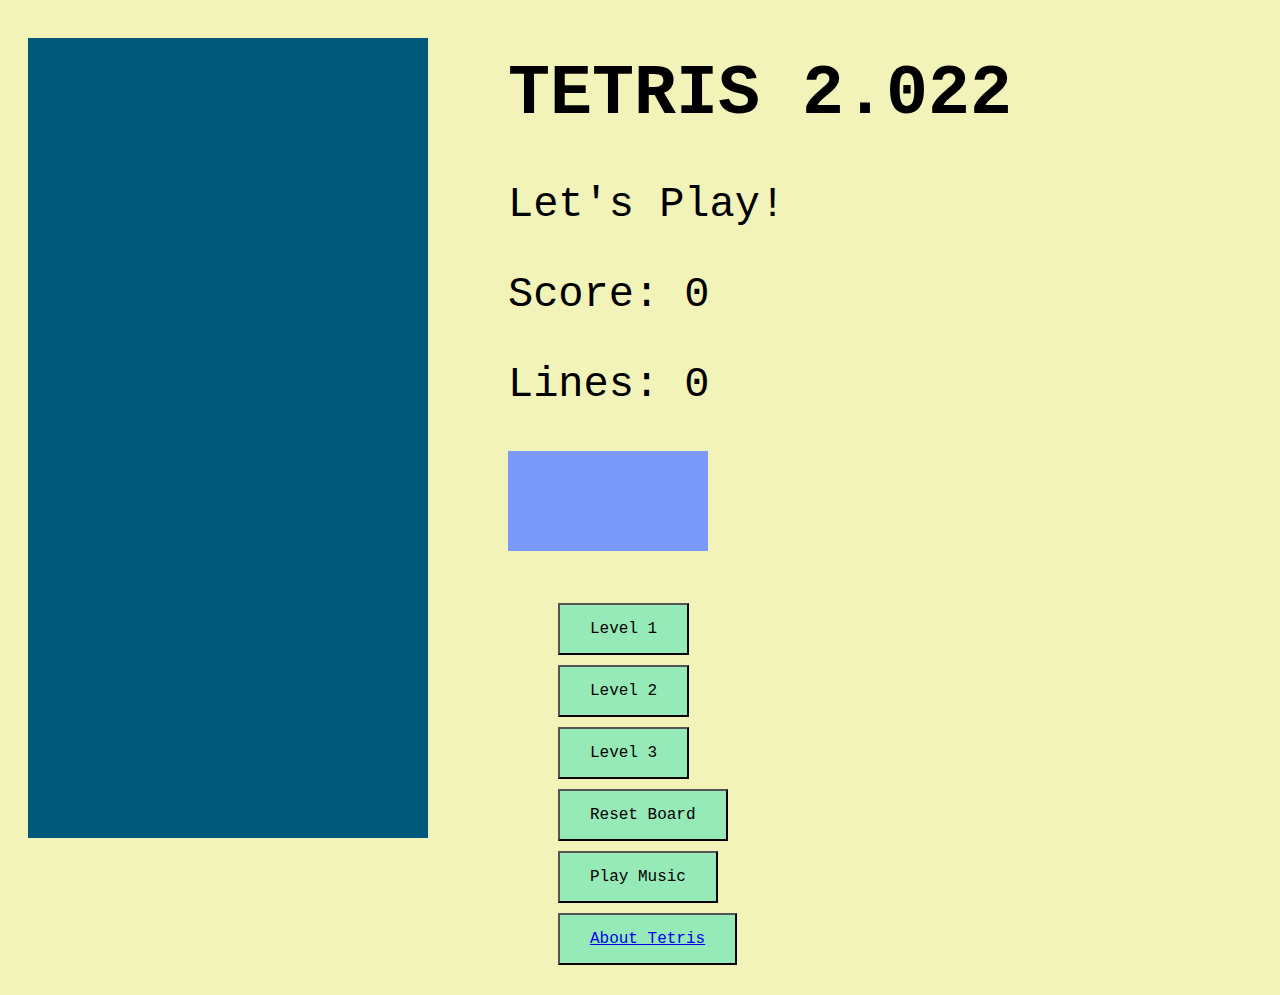
<file: index.html>
<!DOCTYPE html>
<html lang="en">
<head>
    <meta charset="UTF-8">
    <meta http-equiv="X-UA-Compatible" content="IE=edge">
    <meta name="viewport" content="width=device-width, initial-scale=1.0">
    <link rel="stylesheet" href="styles.css">
  <link rel="preconnect" href="https://fonts.googleapis.com">
<link rel="preconnect" href="https://fonts.gstatic.com" crossorigin>
<link href="https://fonts.googleapis.com/css2?family=Nunito+Sans:wght@200;400&family=Oswald:wght@200;300;400&family=Roboto+Condensed:wght@300&family=VT323&display=swap" rel="stylesheet">
<link rel="preconnect" href="https://fonts.googleapis.com">
<link rel="preconnect" href="https://fonts.gstatic.com" crossorigin>
<link href="https://fonts.googleapis.com/css2?family=Press+Start+2P&display=swap" rel="stylesheet">
    <title> Tetris 2.022 </title>
</head>
<body>
  <div class="container">
  <!-- <canvas  id="board" class="game-board"></canvas> -->
  <div class="score-board">
    <div>
     <h1>TETRIS 2.022</h1>
     </div>
     <div class="score">
       <p class ="win-lose-message">Let's Play!</p>
      <p>Score: <span id="score">0</span></p>
      <p id="lines-2">Lines: <span id="lines">0</span></p>
    </div>
    
    <div class="mini-grid">
        <div></div>
        <div></div>
        <div></div>
        <div></div>
        <div></div>
        <div></div>
        <div></div>
        <div></div>
        <div></div>
        <div></div>
        <div></div>
        <div></div>
        <div></div>
        <div></div>
        <div></div>
        <div></div>
        <div></div>
        <div></div>
        <div></div>
        <div></div>
        <div></div>
        <div></div>
        <div></div>
        <div></div>
        <div></div>
        <div></div>
        <div></div>
        <div></div>
        <div></div>
        <div></div>
        <div></div>
        <div></div>
        <div></div>
        <div></div>
        <div></div>
        <div></div>
        <div></div>
        <div></div>
        <div></div>
        <div></div>
        <div></div>
        <div></div>
        <div></div>
        <div></div>
        <div></div>
        <div></div>
        <div></div>
        <div></div>
        <div></div>
        <div></div>
      </div>
      <br>
      <br>
      <!-- <button class="show-button">Show Next Shape</button> -->
    
    <div class="menu-buttons">
    <menu class="menu-buttons" id="btn-menu">
    <button class="play-button btn">Level 1</button>
    <button class = "level-two btn">Level 2</button>
    <button class = "level-three btn">Level 3</button>
    <button  class="reset-button btn">Reset Board</button>
    <button class="sound-button btn">Play Music</button>
    <button class = "btn"><a href="instructions.html">About Tetris</a></button>
  </menu>
  </div>
  </div>

      <div class="grid">
        <div></div>
        <div></div>
        <div></div>
        <div></div>
        <div></div>
        <div></div>
        <div></div>
        <div></div>
        <div></div>
        <div></div>
        <div></div>
        <div></div>
        <div></div>
        <div></div>
        <div></div>
        <div></div>
        <div></div>
        <div></div>
        <div></div>
        <div></div>
        <div></div>
        <div></div>
        <div></div>
        <div></div>
        <div></div>
        <div></div>
        <div></div>
        <div></div>
        <div></div>
        <div></div>
        <div></div>
        <div></div>
        <div></div>
        <div></div>
        <div></div>
        <div></div>
        <div></div>
        <div></div>
        <div></div>
        <div></div>
        <div></div>
        <div></div>
        <div></div>
        <div></div>
        <div></div>
        <div></div>
        <div></div>
        <div></div>
        <div></div>
        <div></div>
        <div></div>
        <div></div>
        <div></div>
        <div></div>
        <div></div>
        <div></div>
        <div></div>
        <div></div>
        <div></div>
        <div></div>
        <div></div>
        <div></div>
        <div></div>
        <div></div>
        <div></div>
        <div></div>
        <div></div>
        <div></div>
        <div></div>
        <div></div>
        <div></div>
        <div></div>
        <div></div>
        <div></div>
        <div></div>
        <div></div>
        <div></div>
        <div></div>
        <div></div>
        <div></div>
        <div></div>
        <div></div>
        <div></div>
        <div></div>
        <div></div>
        <div></div>
        <div></div>
        <div></div>
        <div></div>
        <div></div>
        <div></div>
        <div></div>
        <div></div>
        <div></div>
        <div></div>
        <div></div>
        <div></div>
        <div></div>
        <div></div>
        <div></div>
        <div></div>
        <div></div>
        <div></div>
        <div></div>
        <div></div>
        <div></div>
        <div></div>
        <div></div>
        <div></div>
        <div></div>
        <div></div>
        <div></div>
        <div></div>
        <div></div>
        <div></div>
        <div></div>
        <div></div>
        <div></div>
        <div></div>
        <div></div>
        <div></div>
        <div></div>
        <div></div>
        <div></div>
        <div></div>
        <div></div>
        <div></div>
        <div></div>
        <div></div>
        <div></div>
        <div></div>
        <div></div>
        <div></div>
        <div></div>
        <div></div>
        <div></div>
        <div></div>
        <div></div>
        <div></div>
        <div></div>
        <div></div>
        <div></div>
        <div></div>
        <div></div>
        <div></div>
        <div></div>
        <div></div>
        <div></div>
        <div></div>
        <div></div>
        <div></div>
        <div></div>
        <div></div>
        <div></div>
        <div></div>
        <div></div>
        <div></div>
        <div></div>
        <div></div>
        <div></div>
        <div></div>
        <div></div>
        <div></div>
        <div></div>
        <div></div>
        <div></div>
        <div></div>
        <div></div>
        <div></div>
        <div></div>
        <div></div>
        <div></div>
        <div></div>
        <div></div>
        <div></div>
        <div></div>
        <div></div>
        <div></div>
        <div></div>
        <div></div>
        <div></div>
        <div></div>
        <div></div>
        <div></div>
        <div></div>
        <div></div>
        <div></div>
        <div></div>
        <div></div>
        <div></div>
        <div></div>
        <div></div>
        <div></div>
        <div></div>
        <div></div>
        <div></div>
        <div></div>
        <div></div>
        <div></div>
        <div></div>
        <div class = "bottom"></div>
        <div class = "bottom"></div>
        <div class = "bottom"></div>
        <div class = "bottom"></div>
        <div class = "bottom"></div>
        <div class = "bottom"></div>
        <div class = "bottom"></div>
        <div class = "bottom"></div>
        <div class = "bottom"></div>
        <div class = "bottom"></div>
      </div>
    </div>
    </div>
  </div>

  </div>
    <script type="text/javascript" src="app.js"></script>
</body>
</html>
</file>
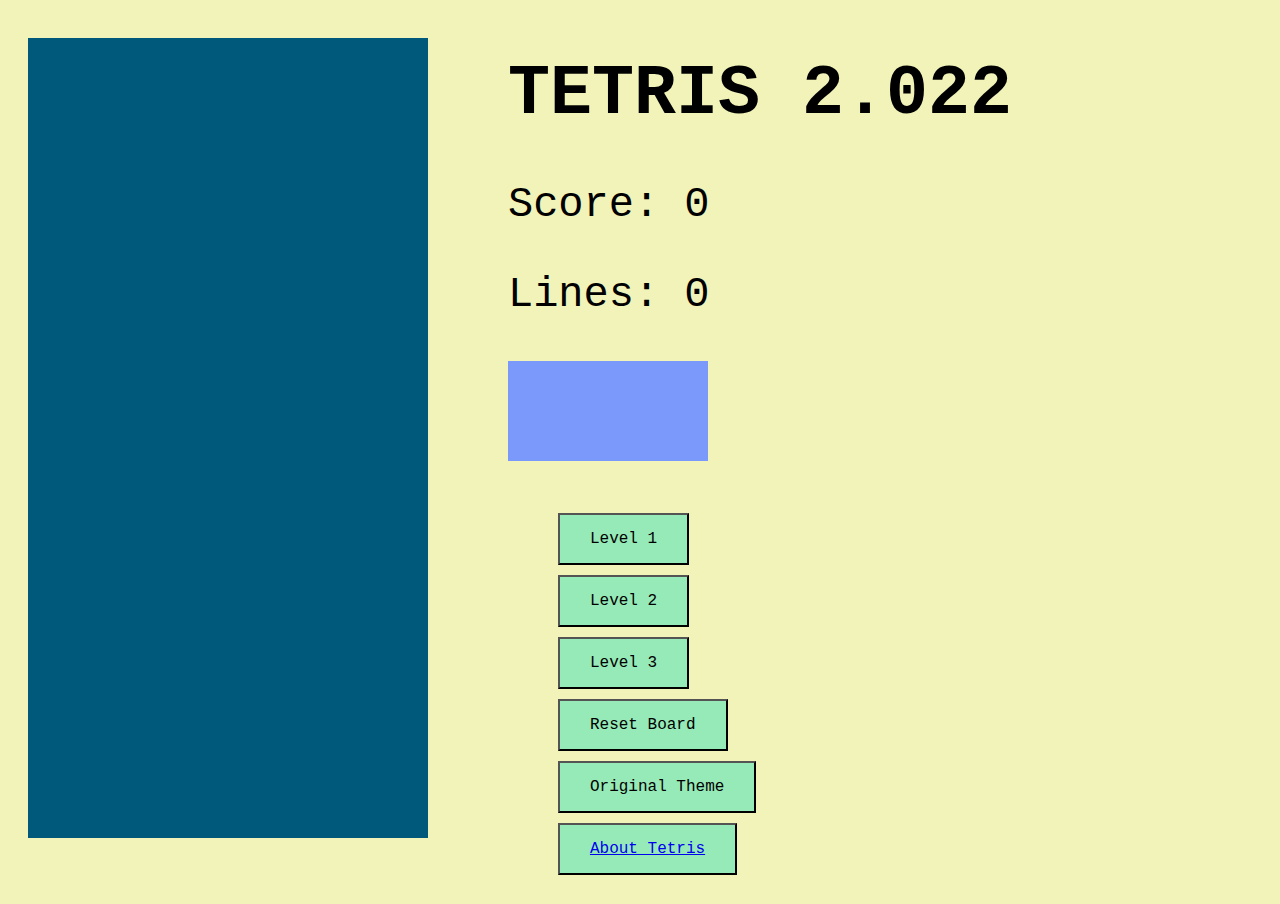
<file: first-game/index.html>
<!DOCTYPE html>
<html lang="en">
<head>
    <meta charset="UTF-8">
    <meta http-equiv="X-UA-Compatible" content="IE=edge">
    <meta name="viewport" content="width=device-width, initial-scale=1.0">
    <link rel="stylesheet" href="styles.css">
  <link rel="preconnect" href="https://fonts.googleapis.com">
<link rel="preconnect" href="https://fonts.gstatic.com" crossorigin>
<link href="https://fonts.googleapis.com/css2?family=Nunito+Sans:wght@200;400&family=Oswald:wght@200;300;400&family=Roboto+Condensed:wght@300&family=VT323&display=swap" rel="stylesheet">
<link rel="preconnect" href="https://fonts.googleapis.com">
<link rel="preconnect" href="https://fonts.gstatic.com" crossorigin>
<link href="https://fonts.googleapis.com/css2?family=Press+Start+2P&display=swap" rel="stylesheet">
    <title> Tetris 2.022 </title>
</head>
<body>
  <div class="container">
  <!-- <canvas  id="board" class="game-board"></canvas> -->
  <div class="score-board">
    <div>
     <h1>TETRIS 2.022</h1>
     </div>
     <div class="score">
      <p class="winning-info">Score: <span id="score">0</span></p>
      <p id="lines-2">Lines: <span id="lines">0</span></p>
    </div>
    
    <div class="mini-grid">
        <div></div>
        <div></div>
        <div></div>
        <div></div>
        <div></div>
        <div></div>
        <div></div>
        <div></div>
        <div></div>
        <div></div>
        <div></div>
        <div></div>
        <div></div>
        <div></div>
        <div></div>
        <div></div>
        <div></div>
        <div></div>
        <div></div>
        <div></div>
        <div></div>
        <div></div>
        <div></div>
        <div></div>
        <div></div>
        <div></div>
        <div></div>
        <div></div>
        <div></div>
        <div></div>
        <div></div>
        <div></div>
        <div></div>
        <div></div>
        <div></div>
        <div></div>
        <div></div>
        <div></div>
        <div></div>
        <div></div>
        <div></div>
        <div></div>
        <div></div>
        <div></div>
        <div></div>
        <div></div>
        <div></div>
        <div></div>
        <div></div>
        <div></div>
      </div>
      <br>
      <br>
      <!-- <button class="show-button">Show Next Shape</button> -->
    
    <div class="menu-buttons">
    <menu class="menu-buttons" id="btn-menu">
    <button class="play-button btn">Level 1</button>
    <button class = "level-two btn">Level 2</button>
    <button class = "level-three btn">Level 3</button>
    <button  class="reset-button btn">Reset Board</button>
    <button class="sound-button btn">Original Theme</button>
    <button class = "btn"><a href="instructions.html">About Tetris</a></button>
  </menu>
  </div>
  </div>

      <div class="grid">
        <div></div>
        <div></div>
        <div></div>
        <div></div>
        <div></div>
        <div></div>
        <div></div>
        <div></div>
        <div></div>
        <div></div>
        <div></div>
        <div></div>
        <div></div>
        <div></div>
        <div></div>
        <div></div>
        <div></div>
        <div></div>
        <div></div>
        <div></div>
        <div></div>
        <div></div>
        <div></div>
        <div></div>
        <div></div>
        <div></div>
        <div></div>
        <div></div>
        <div></div>
        <div></div>
        <div></div>
        <div></div>
        <div></div>
        <div></div>
        <div></div>
        <div></div>
        <div></div>
        <div></div>
        <div></div>
        <div></div>
        <div></div>
        <div></div>
        <div></div>
        <div></div>
        <div></div>
        <div></div>
        <div></div>
        <div></div>
        <div></div>
        <div></div>
        <div></div>
        <div></div>
        <div></div>
        <div></div>
        <div></div>
        <div></div>
        <div></div>
        <div></div>
        <div></div>
        <div></div>
        <div></div>
        <div></div>
        <div></div>
        <div></div>
        <div></div>
        <div></div>
        <div></div>
        <div></div>
        <div></div>
        <div></div>
        <div></div>
        <div></div>
        <div></div>
        <div></div>
        <div></div>
        <div></div>
        <div></div>
        <div></div>
        <div></div>
        <div></div>
        <div></div>
        <div></div>
        <div></div>
        <div></div>
        <div></div>
        <div></div>
        <div></div>
        <div></div>
        <div></div>
        <div></div>
        <div></div>
        <div></div>
        <div></div>
        <div></div>
        <div></div>
        <div></div>
        <div></div>
        <div></div>
        <div></div>
        <div></div>
        <div></div>
        <div></div>
        <div></div>
        <div></div>
        <div></div>
        <div></div>
        <div></div>
        <div></div>
        <div></div>
        <div></div>
        <div></div>
        <div></div>
        <div></div>
        <div></div>
        <div></div>
        <div></div>
        <div></div>
        <div></div>
        <div></div>
        <div></div>
        <div></div>
        <div></div>
        <div></div>
        <div></div>
        <div></div>
        <div></div>
        <div></div>
        <div></div>
        <div></div>
        <div></div>
        <div></div>
        <div></div>
        <div></div>
        <div></div>
        <div></div>
        <div></div>
        <div></div>
        <div></div>
        <div></div>
        <div></div>
        <div></div>
        <div></div>
        <div></div>
        <div></div>
        <div></div>
        <div></div>
        <div></div>
        <div></div>
        <div></div>
        <div></div>
        <div></div>
        <div></div>
        <div></div>
        <div></div>
        <div></div>
        <div></div>
        <div></div>
        <div></div>
        <div></div>
        <div></div>
        <div></div>
        <div></div>
        <div></div>
        <div></div>
        <div></div>
        <div></div>
        <div></div>
        <div></div>
        <div></div>
        <div></div>
        <div></div>
        <div></div>
        <div></div>
        <div></div>
        <div></div>
        <div></div>
        <div></div>
        <div></div>
        <div></div>
        <div></div>
        <div></div>
        <div></div>
        <div></div>
        <div></div>
        <div></div>
        <div></div>
        <div></div>
        <div></div>
        <div></div>
        <div></div>
        <div></div>
        <div></div>
        <div></div>
        <div></div>
        <div></div>
        <div></div>
        <div></div>
        <div></div>
        <div></div>
        <div></div>
        <div class = "bottom"></div>
        <div class = "bottom"></div>
        <div class = "bottom"></div>
        <div class = "bottom"></div>
        <div class = "bottom"></div>
        <div class = "bottom"></div>
        <div class = "bottom"></div>
        <div class = "bottom"></div>
        <div class = "bottom"></div>
        <div class = "bottom"></div>
      </div>
    </div>
    </div>
  </div>

  </div>
    <script type="text/javascript" src="app.js"></script>
</body>
</html>
</file>
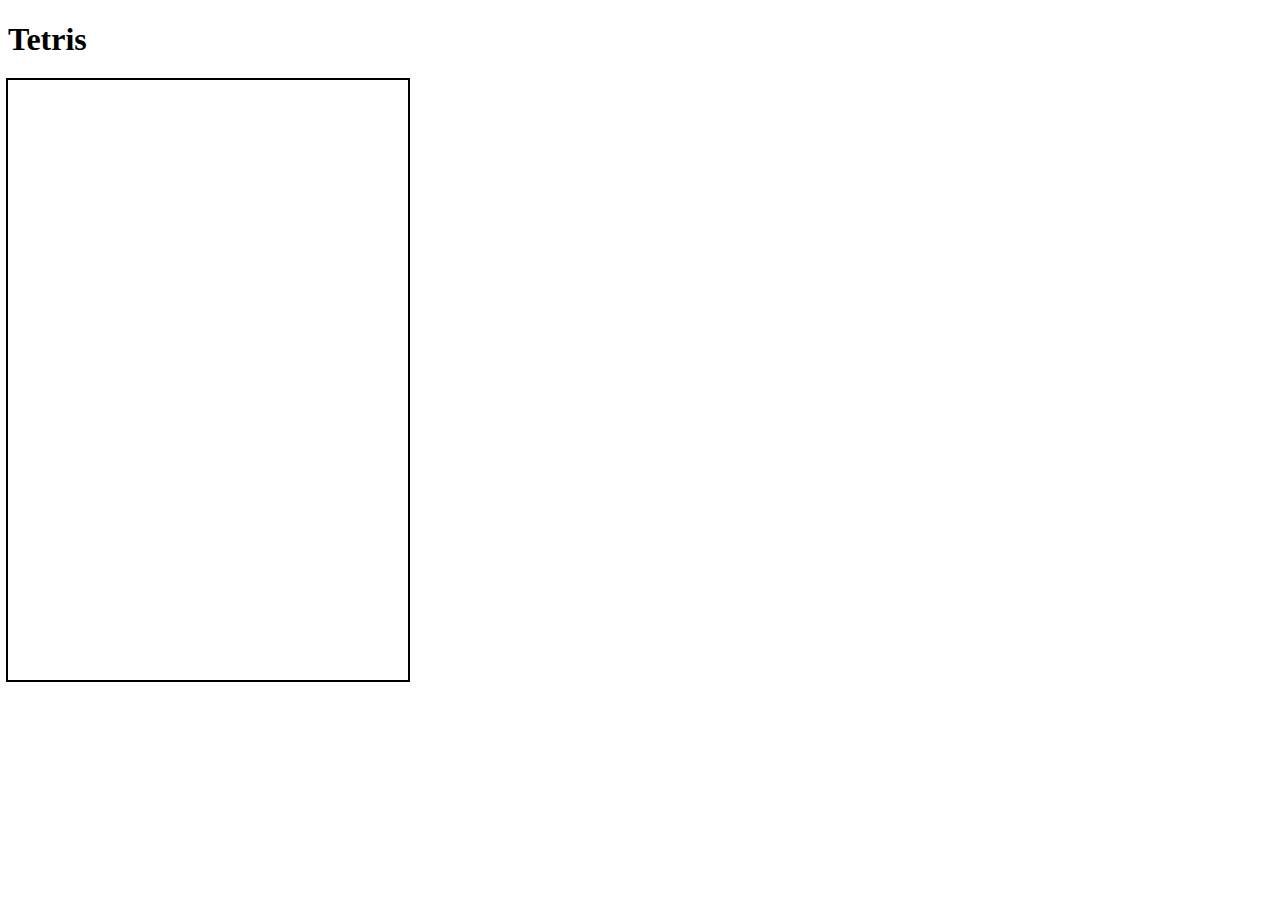
<file: first-object/index.html>
<!DOCTYPE html>
<html lang="en">
<head>
    <meta charset="UTF-8">
    <meta http-equiv="X-UA-Compatible" content="IE=edge">
    <meta name="viewport" content="width=device-width, initial-scale=1.0">
    <link rel="stylesheet" href="styles.css">
    <title>Document</title>
</head>
<body>
    <h1> Tetris </h1>
<canvas width="400" height= "600">
</canvas>
<script src="./app.js"></script>
</body>
</html>
</file>
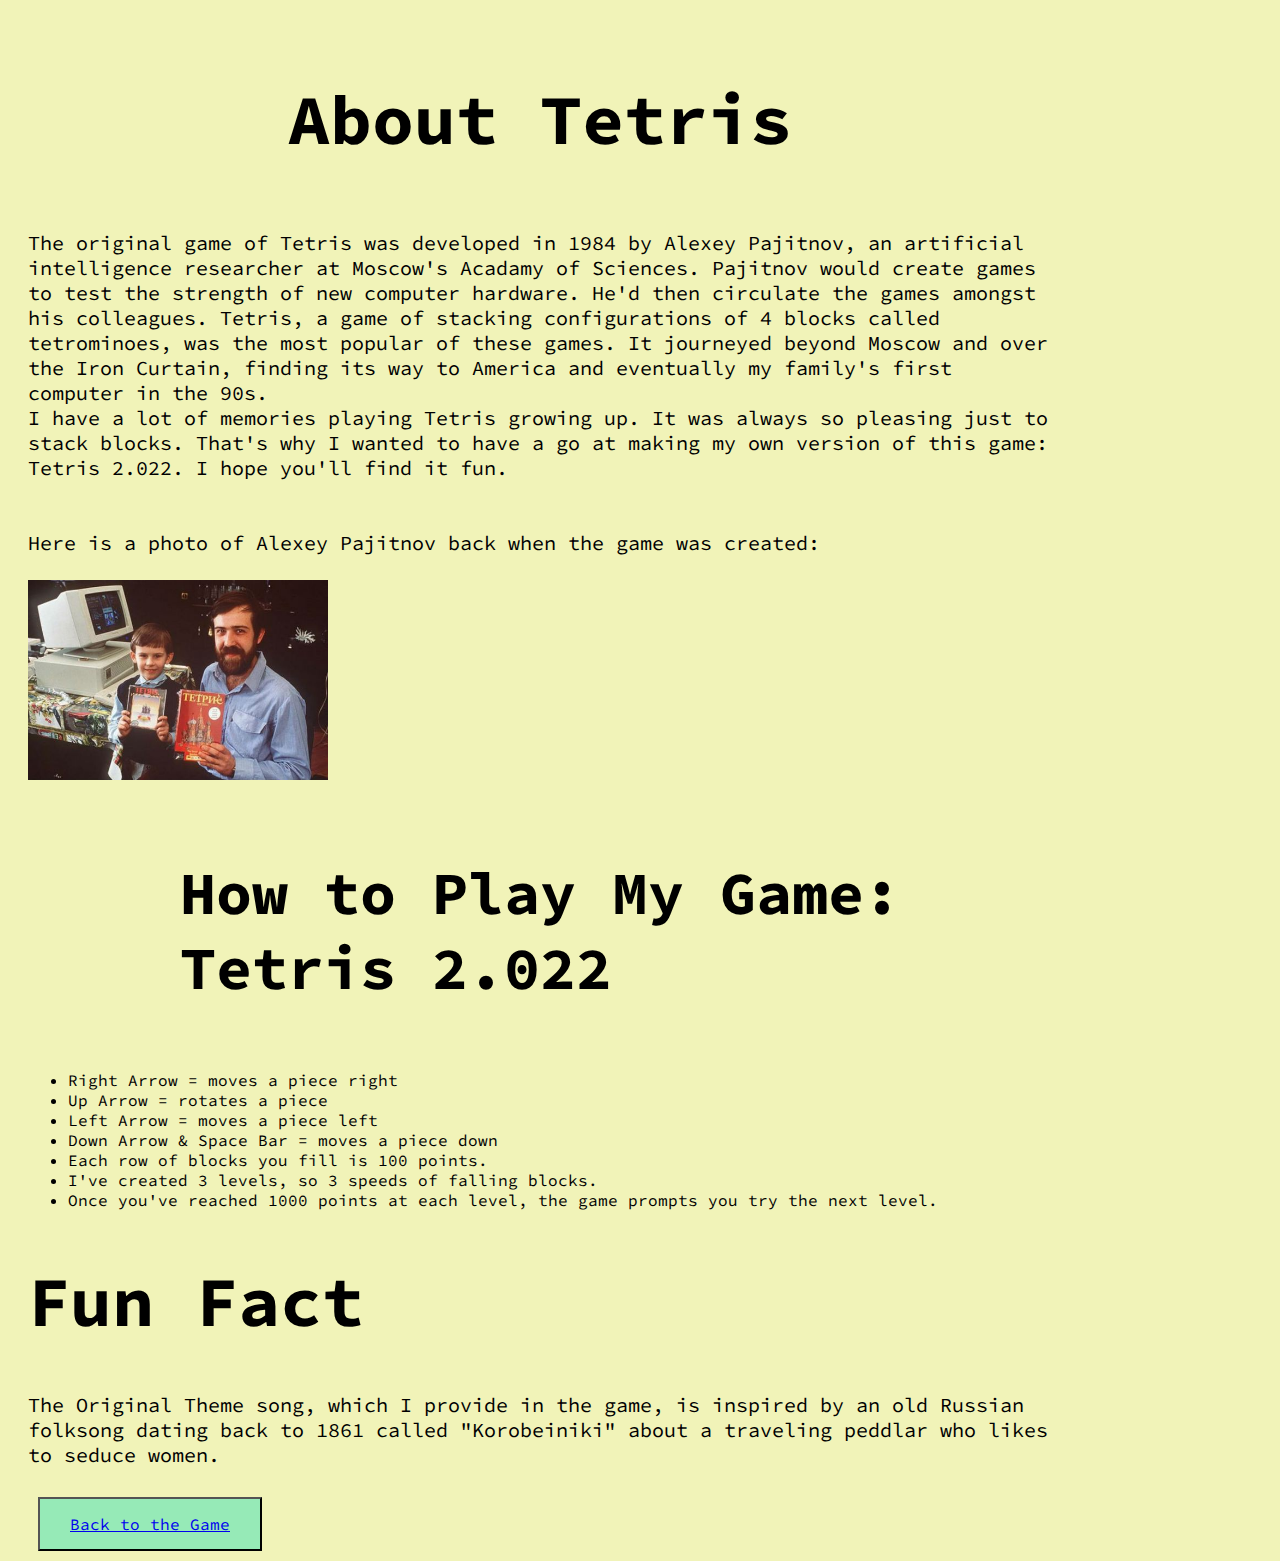
<file: instructions.html>
<!DOCTYPE html>
<html lang="en">
<head>
    <meta charset="UTF-8">
    <meta http-equiv="X-UA-Compatible" content="IE=edge">
    <meta name="viewport" content="width=device-width, initial-scale=1.0">
    <link rel="stylesheet" href="styles2.css">
  <link rel="preconnect" href="https://fonts.googleapis.com">
<link rel="preconnect" href="https://fonts.gstatic.com" crossorigin>
<link href="https://fonts.googleapis.com/css2?family=Nunito+Sans:wght@200;400&family=Oswald:wght@200;300;400&family=Roboto+Condensed:wght@300&family=VT323&display=swap" rel="stylesheet">
<link rel="preconnect" href="https://fonts.googleapis.com">
<link rel="preconnect" href="https://fonts.gstatic.com" crossorigin>
<link href="https://fonts.googleapis.com/css2?family=Press+Start+2P&display=swap" rel="stylesheet">
<link rel="preconnect" href="https://fonts.googleapis.com">
<link rel="preconnect" href="https://fonts.gstatic.com" crossorigin>
<link href="https://fonts.googleapis.com/css2?family=Source+Code+Pro:wght@200&display=swap" rel="stylesheet">
    <title>About Tetris 2.022</title>
</head>
<body>
    <div class="container">
    <h1>About Tetris</h1>

    <p>The original game of Tetris was developed in 1984 by Alexey Pajitnov, an artificial intelligence researcher at Moscow's Acadamy of  Sciences. Pajitnov would create games to test the strength of new computer hardware. He'd then circulate the games amongst his colleagues. Tetris, a game of stacking configurations of 4 blocks called tetrominoes, was the most popular of these games. It journeyed beyond Moscow and over the Iron Curtain, finding its way to America and eventually my family's first computer in the 90s.
    <br>
    I have a lot of memories playing Tetris growing up. It was always so pleasing just to stack blocks. That's why I wanted to have a go at making my own version of this game: Tetris 2.022. I hope you'll find it fun.  <br> <br> <br>Here is a photo of Alexey Pajitnov back when the game was created: <br> <br> <img src="images/Alexey-Pajitnov-older.jpg"></p>
  
    <h2>How to Play My Game: <br>Tetris 2.022</h2>
    <div>
    <ul>
    <li>Right Arrow = moves a piece right</li>
    <li>Up Arrow = rotates a piece</li>
    <li>Left Arrow = moves a piece left</li>
    <li>Down Arrow & Space Bar = moves a piece down</li>
    <li>Each row of blocks you fill is 100 points.</li>
    <li>I've created 3 levels, so 3 speeds of falling blocks.</li>
    <li>Once you've reached 1000 points at each level, the game prompts you try the next level.</li>
</ul>
     <h1>Fun Fact</h1>
     <p>The Original Theme song, which I provide in the game, is inspired by an old Russian folksong dating back to 1861 called "Korobeiniki" about a traveling peddlar who likes to seduce women.</p>
    <button class = "btn"><a href="index.html">Back to the Game</a> </button>
    </div>
    </div>
    
    
</body>
</html>
</file>
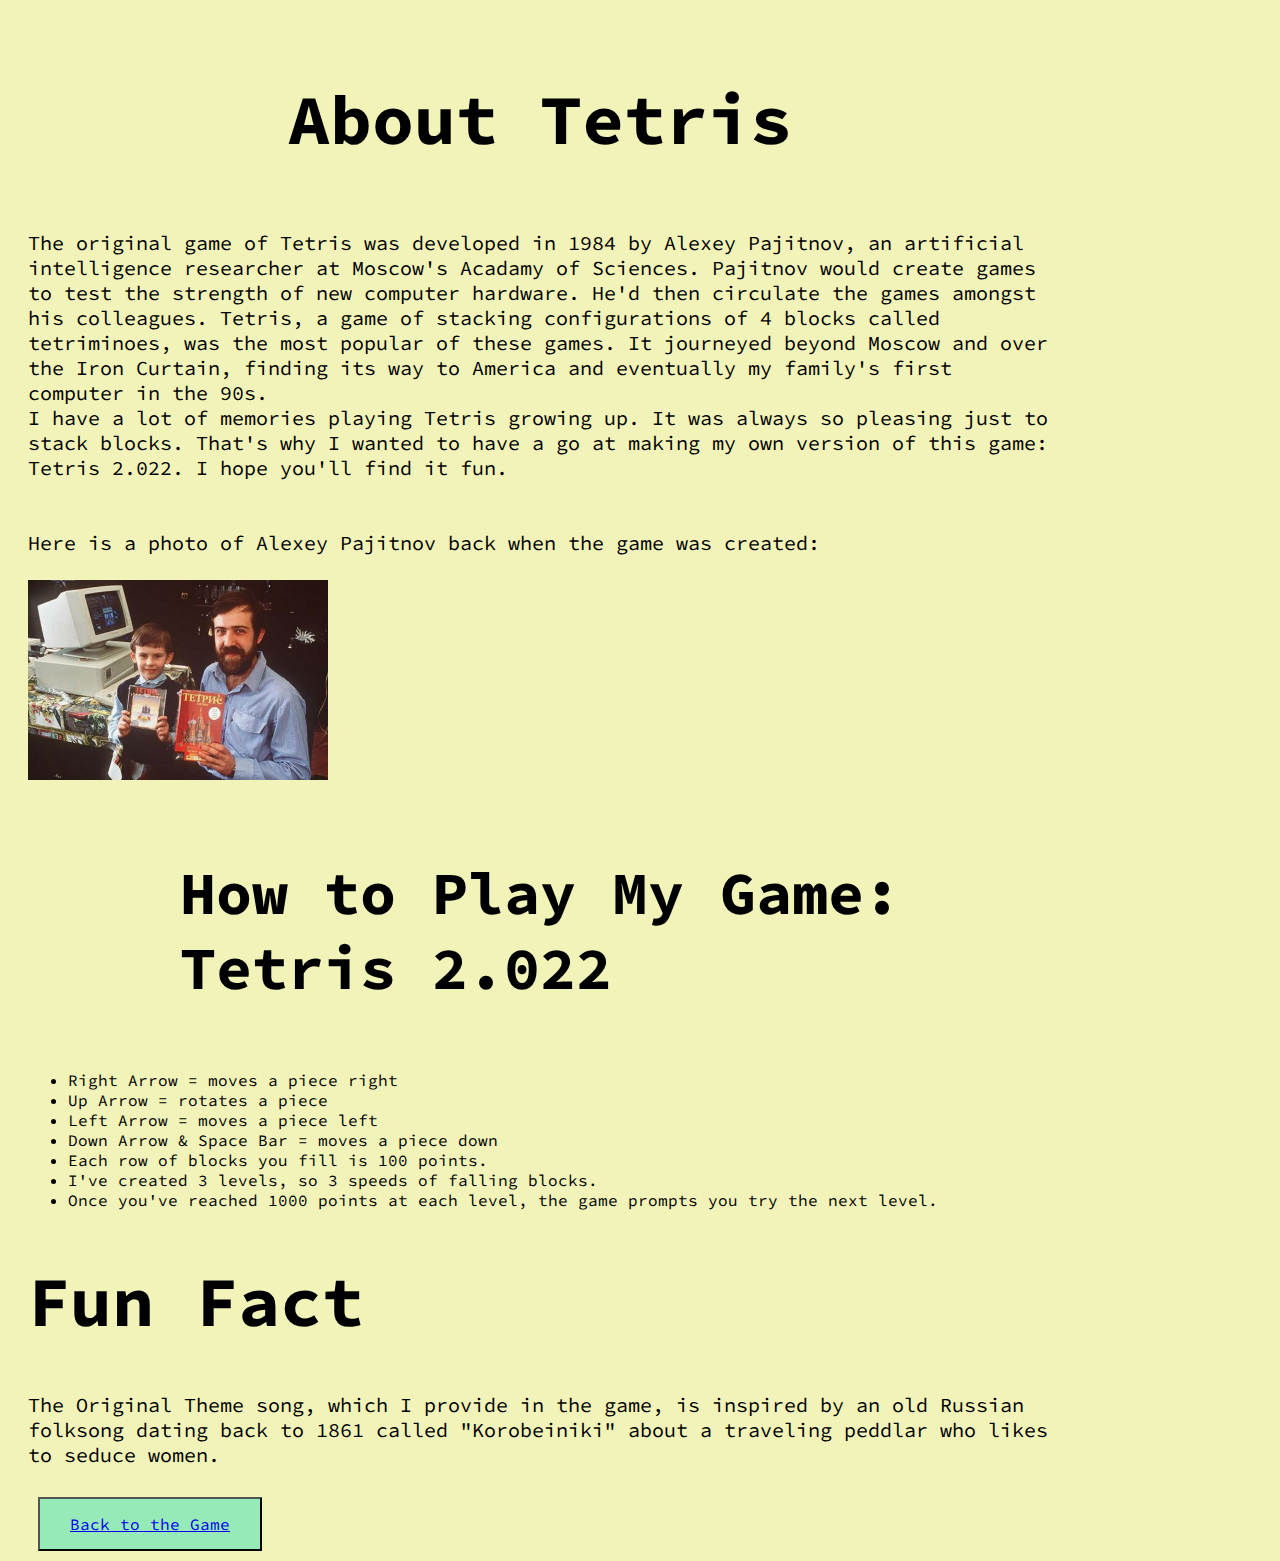
<file: first-game/instructions.html>
<!DOCTYPE html>
<html lang="en">
<head>
    <meta charset="UTF-8">
    <meta http-equiv="X-UA-Compatible" content="IE=edge">
    <meta name="viewport" content="width=device-width, initial-scale=1.0">
    <link rel="stylesheet" href="styles2.css">
  <link rel="preconnect" href="https://fonts.googleapis.com">
<link rel="preconnect" href="https://fonts.gstatic.com" crossorigin>
<link href="https://fonts.googleapis.com/css2?family=Nunito+Sans:wght@200;400&family=Oswald:wght@200;300;400&family=Roboto+Condensed:wght@300&family=VT323&display=swap" rel="stylesheet">
<link rel="preconnect" href="https://fonts.googleapis.com">
<link rel="preconnect" href="https://fonts.gstatic.com" crossorigin>
<link href="https://fonts.googleapis.com/css2?family=Press+Start+2P&display=swap" rel="stylesheet">
<link rel="preconnect" href="https://fonts.googleapis.com">
<link rel="preconnect" href="https://fonts.gstatic.com" crossorigin>
<link href="https://fonts.googleapis.com/css2?family=Source+Code+Pro:wght@200&display=swap" rel="stylesheet">
    <title>About Tetris 2.022</title>
</head>
<body>
    <div class="container">
    <h1>About Tetris</h1>

    <p>The original game of Tetris was developed in 1984 by Alexey Pajitnov, an artificial intelligence researcher at Moscow's Acadamy of  Sciences. Pajitnov would create games to test the strength of new computer hardware. He'd then circulate the games amongst his colleagues. Tetris, a game of stacking configurations of 4 blocks called tetriminoes, was the most popular of these games. It journeyed beyond Moscow and over the Iron Curtain, finding its way to America and eventually my family's first computer in the 90s.
    <br>
    I have a lot of memories playing Tetris growing up. It was always so pleasing just to stack blocks. That's why I wanted to have a go at making my own version of this game: Tetris 2.022. I hope you'll find it fun.  <br> <br> <br>Here is a photo of Alexey Pajitnov back when the game was created: <br> <br> <img src="images/Alexey-Pajitnov-older.jpg"></p>
  
    <h2>How to Play My Game: <br>Tetris 2.022</h2>
    <div>
    <ul>
    <li>Right Arrow = moves a piece right</li>
    <li>Up Arrow = rotates a piece</li>
    <li>Left Arrow = moves a piece left</li>
    <li>Down Arrow & Space Bar = moves a piece down</li>
    <li>Each row of blocks you fill is 100 points.</li>
    <li>I've created 3 levels, so 3 speeds of falling blocks.</li>
    <li>Once you've reached 1000 points at each level, the game prompts you try the next level.</li>
</ul>
     <h1>Fun Fact</h1>
     <p>The Original Theme song, which I provide in the game, is inspired by an old Russian folksong dating back to 1861 called "Korobeiniki" about a traveling peddlar who likes to seduce women.</p>
    <button class = "btn"><a href="index.html">Back to the Game</a> </button>
    </div>
    </div>
    
    
</body>
</html>
</file>
<file: styles.css>
* {
    font-family: Manaspace, monospace;
}


body {
   background-color: #f1f3b8;
}

h1 {
  font-size: 70px; 
}
h2 {
  font-size: 60px;
}
 p {
   font-size: 42px; 
 }
.container {
    display: flex;
    flex-wrap: wrap;
    height: 80vh;
    width: 80vw;
    flex-direction: row-reverse;
    justify-content: space-around;
}

.grid {
  display: flex;
  width: 400px;
  height: 800px;
  flex-wrap: wrap;
  margin-top: 30px;
  background-color: #00587a;
}

.grid div {
  height: 40px;
  width: 40px;
}

.score-board {
  margin-left: 40px;
}

.mini-grid {
  display: flex;
  height: 100px;
  width: 200px;
  flex-wrap: wrap; 
}

.mini-grid div {
  height: 20px;
  width: 20px;
  border-color: black;
  background-color: #7b99fa;
}



.menu-buttons button {
  display: flex;
  flex-direction: row-reverse;
}

/* .mini-grid {
  display: flex;
  width: 100px;
  height: 200px;
  flex-direction: row;
  background-color: #00587a
} */

/* .game-board {
  border: solid 2px;
} */
 
.btn {
  background-color: #96eab7;
  color: black;
  border-style: 2px solid;
  font-size: 16px;
  padding: 15px 30px;
  cursor: arrow;
  margin: 10px; 
}

.pieces {
  background-color: #53cdd8;
}



/* .first-color { 
	background: #7b99fa; 
}
	
.second-color { 
	background: #53cdd8; 
}

.third-color { 
	background: #96eab7; 
}

.fourth-color { 
	background: #f1f3b8;  */
</file>
<file: first-game/styles.css>
* {
    font-family: Manaspace, monospace;
}


body {
   background-color: #f1f3b8;
}

h1 {
  font-size: 70px; 
}
h2 {
  font-size: 60px;
}
 p {
   font-size: 42px; 
 }
.container {
    display: flex;
    flex-wrap: wrap;
    height: 80vh;
    width: 80vw;
    flex-direction: row-reverse;
    justify-content: space-around;
}

.grid {
  display: flex;
  width: 400px;
  height: 800px;
  flex-wrap: wrap;
  margin-top: 30px;
  background-color: #00587a;
}

.grid div {
  height: 40px;
  width: 40px;
}

.score-board {
  margin-left: 40px;
}

.mini-grid {
  display: flex;
  height: 100px;
  width: 200px;
  flex-wrap: wrap; 
}

.mini-grid div {
  height: 20px;
  width: 20px;
  border-color: black;
  background-color: #7b99fa;
}



.menu-buttons button {
  display: flex;
  flex-direction: row-reverse;
}

/* .mini-grid {
  display: flex;
  width: 100px;
  height: 200px;
  flex-direction: row;
  background-color: #00587a
} */

/* .game-board {
  border: solid 2px;
} */
 
.btn {
  background-color: #96eab7;
  color: black;
  border-style: 2px solid;
  font-size: 16px;
  padding: 15px 30px;
  cursor: arrow;
  margin: 10px; 
}

.pieces {
  background-color: #53cdd8;
}



/* .first-color { 
	background: #7b99fa; 
}
	
.second-color { 
	background: #53cdd8; 
}

.third-color { 
	background: #96eab7; 
}

.fourth-color { 
	background: #f1f3b8;  */
</file>
<file: first-object/styles.css>
canvas {
  outline: 2px solid;
}
</file>
<file: styles2.css>
* {
    font-family: Source Code Pro, Arial, Helvetica, sans-serif;
}

body {
   background-color: #f1f3b8;
}

h1 {
  font-size: 70px; 
}
h2 {
  font-size: 60px;
}
 p {
   font-size: 20px; 
 }
.container {
    display: flex;
    padding: 20px;
    flex-wrap: wrap;
    height: 80vh;
    width: 80vw;
    flex-direction: row-reverse;
    justify-content: space-around;
}

.btn {
  background-color: #96eab7;
  color: black;
  border-style: 2px solid;
  font-size: 16px;
  padding: 15px 30px;
  cursor: arrow;
  margin: 10px; 
}

img {
    height:200px;
    width: 300px;
}
</file>
<file: first-game/styles2.css>
* {
    font-family: Source Code Pro, Arial, Helvetica, sans-serif;
}

body {
   background-color: #f1f3b8;
}

h1 {
  font-size: 70px; 
}
h2 {
  font-size: 60px;
}
 p {
   font-size: 20px; 
 }
.container {
    display: flex;
    padding: 20px;
    flex-wrap: wrap;
    height: 80vh;
    width: 80vw;
    flex-direction: row-reverse;
    justify-content: space-around;
}

.btn {
  background-color: #96eab7;
  color: black;
  border-style: 2px solid;
  font-size: 16px;
  padding: 15px 30px;
  cursor: arrow;
  margin: 10px; 
}

img {
    height:200px;
    width: 300px;
}
</file>
